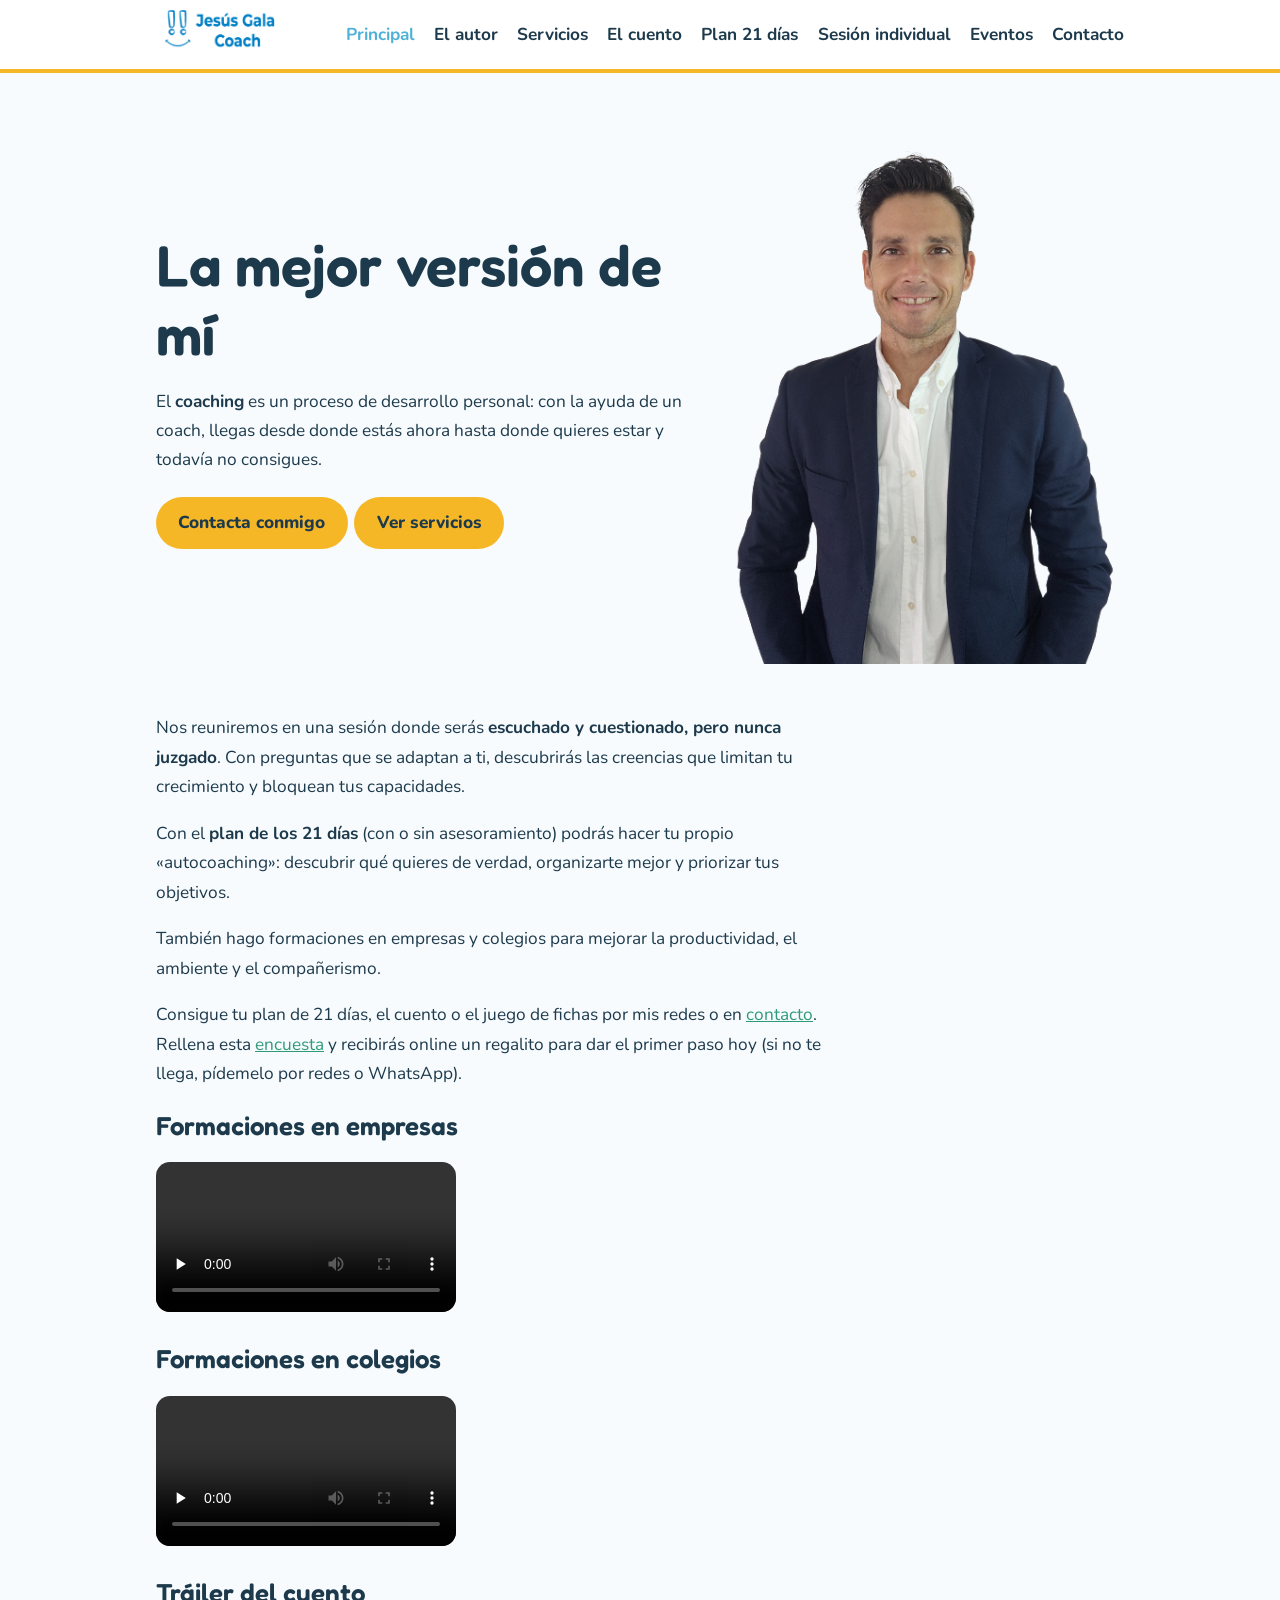
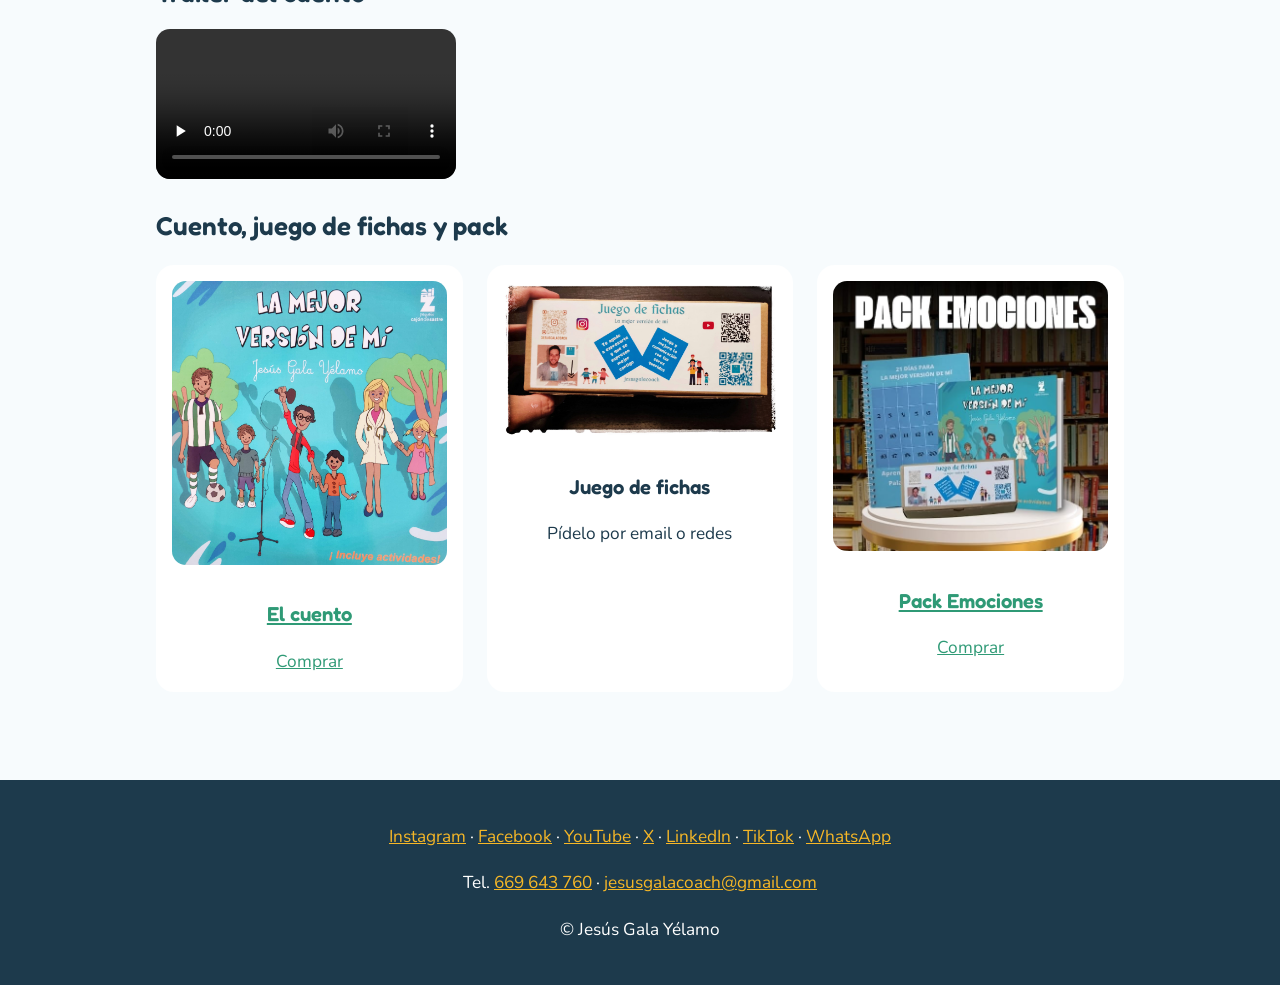
<file: index.html>
<!doctype html><html lang="es"><head><meta charset="utf-8"><meta name="viewport" content="width=device-width,initial-scale=1">
<title>La mejor versión de mí – Jesús Gala Coach</title><meta name="description" content="Coaching de inteligencia emocional: sesiones individuales, plan de 21 días, cuento y formaciones en colegios y empresas.">
<meta property="og:title" content="La mejor versión de mí – Jesús Gala Coach"><meta property="og:description" content="Coaching de inteligencia emocional: sesiones individuales, plan de 21 días, cuento y formaciones en colegios y empresas."><meta property="og:image" content="assets/logo.png">
<link rel="icon" href="assets/favicon.jpg"><link rel="preconnect" href="https://fonts.googleapis.com"><link rel="preconnect" href="https://fonts.gstatic.com" crossorigin>
<link href="https://fonts.googleapis.com/css2?family=Fredoka:wght@500;600&family=Nunito:wght@400;800&display=swap" rel="stylesheet">
<link rel="stylesheet" href="style.css"></head><body><header><nav><a href="index.html"><img src="assets/logo.png" alt="Jesús Gala Coach"></a><button class="bm" aria-label="Abrir menú" aria-expanded="false" aria-controls="m">☰</button><div class="links" id="m"><a href="index.html" class=on>Principal</a><a href="el-autor.html">El autor</a><a href="servicios.html">Servicios</a><a href="cuento.html">El cuento</a><a href="plan-21-dias.html">Plan 21 días</a><a href="sesion-individual.html">Sesión individual</a><a href="eventos.html">Eventos</a><a href="contacto.html">Contacto</a></div></nav></header>
<main>
<section class="hero"><div><h1>La mejor versión de mí</h1>
<p>El <strong>coaching</strong> es un proceso de desarrollo personal: con la ayuda de un coach, llegas desde donde estás ahora hasta donde quieres estar y todavía no consigues.</p>
<a class="btn" href="contacto.html">Contacta conmigo</a><a class="btn" href="servicios.html">Ver servicios</a></div>
<img src="assets/jesus.png" alt="Jesús Gala, coach de inteligencia emocional"></section>
<div class="txt"><p>Nos reuniremos en una sesión donde serás <strong>escuchado y cuestionado, pero nunca juzgado</strong>. Con preguntas que se adaptan a ti, descubrirás las creencias que limitan tu crecimiento y bloquean tus capacidades.</p>
<p>Con el <strong>plan de los 21 días</strong> (con o sin asesoramiento) podrás hacer tu propio «autocoaching»: descubrir qué quieres de verdad, organizarte mejor y priorizar tus objetivos.</p>
<p>También hago formaciones en empresas y colegios para mejorar la productividad, el ambiente y el compañerismo.</p>
<p>Consigue tu plan de 21 días, el cuento o el juego de fichas por mis redes o en <a href="contacto.html">contacto</a>. Rellena esta <a href="https://forms.gle/zeGi6vRoLPfdXMv5A">encuesta</a> y recibirás online un regalito para dar el primer paso hoy (si no te llega, pídemelo por redes o WhatsApp).</p></div>
<h2>Formaciones en empresas</h2><video controls preload="none" src="assets/video/empresas.mp4"></video>
<h2>Formaciones en colegios</h2><video controls preload="none" src="assets/video/colegios.mp4"></video>
<h2>Tráiler del cuento</h2><video controls preload="none" src="assets/video/trailer-cuento.mp4"></video><h2>Cuento, juego de fichas y pack</h2><div class="grid">
<a class="card" href="https://www.libroscajondesastre.es/producto/la-mejor-version-de-mi/"><img src="assets/cuento.jpg" alt="Portada del cuento La mejor versión de mí" loading="lazy"><h3>El cuento</h3>Comprar</a>
<div class="card"><img src="assets/fichas.jpg" alt="Juego de fichas" loading="lazy"><h3>Juego de fichas</h3>Pídelo por email o redes</div>
<a class="card" href="https://www.libroscajondesastre.es/producto/pack-la-mejor-version-de-mi-juego-fichas-plan-21-dias/"><img src="assets/pack.jpg" alt="Pack Emociones" loading="lazy"><h3>Pack Emociones</h3>Comprar</a></div></main><footer><p><a href="https://www.instagram.com/jesusgalacoach/" rel="noopener">Instagram</a> · <a href="https://www.facebook.com/jesus.galayelamo/" rel="noopener">Facebook</a> · <a href="https://www.youtube.com/@jesusgalayelamo9721" rel="noopener">YouTube</a> · <a href="https://x.com/jesusgalayelamo" rel="noopener">X</a> · <a href="https://www.linkedin.com/in/jesus-gala-yelamo-644b168b/" rel="noopener">LinkedIn</a> · <a href="https://www.tiktok.com/@jesusgalacoach" rel="noopener">TikTok</a> · <a href="https://wa.me/34669643760" rel="noopener">WhatsApp</a></p><p>Tel. <a href="tel:+34669643760">669 643 760</a> · <a href="mailto:jesusgalacoach@gmail.com">jesusgalacoach@gmail.com</a></p><p>© Jesús Gala Yélamo</p></footer><script>var b=document.querySelector(".bm"),m=document.getElementById("m");b.addEventListener("click",function(){var o=m.classList.toggle("open");b.setAttribute("aria-expanded",o);b.textContent=o?"✕":"☰";b.setAttribute("aria-label",o?"Cerrar menú":"Abrir menú")})</script></body></html>
</file>
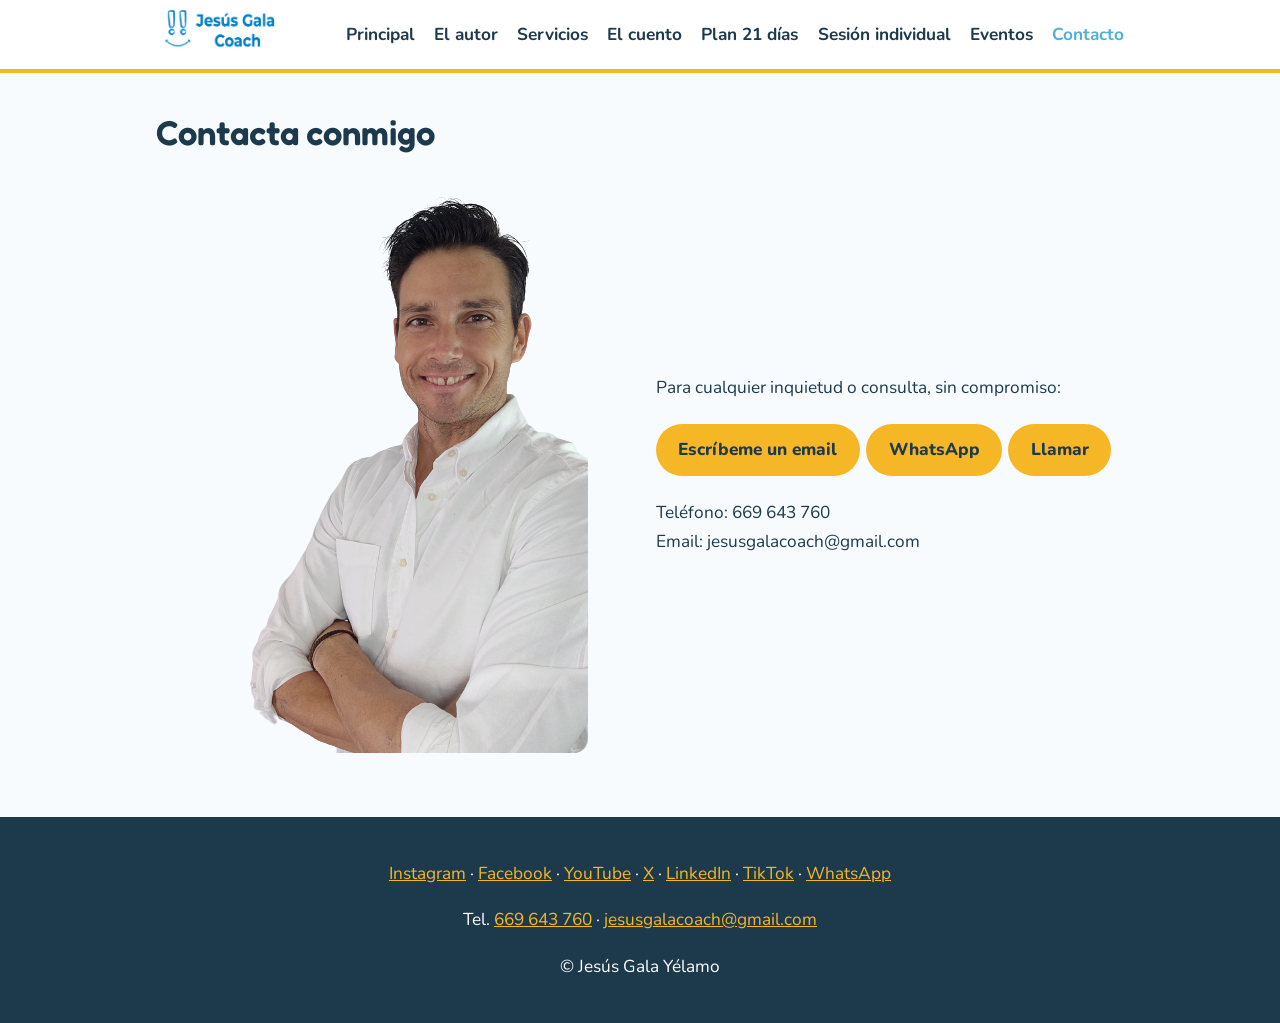
<file: contacto.html>
<!doctype html><html lang="es"><head><meta charset="utf-8"><meta name="viewport" content="width=device-width,initial-scale=1">
<title>Contacto – Jesús Gala Coach</title><meta name="description" content="Contacta con Jesús Gala Coach sin compromiso.">
<meta property="og:title" content="Contacto – Jesús Gala Coach"><meta property="og:description" content="Contacta con Jesús Gala Coach sin compromiso."><meta property="og:image" content="assets/logo.png">
<link rel="icon" href="assets/favicon.jpg"><link rel="preconnect" href="https://fonts.googleapis.com"><link rel="preconnect" href="https://fonts.gstatic.com" crossorigin>
<link href="https://fonts.googleapis.com/css2?family=Fredoka:wght@500;600&family=Nunito:wght@400;800&display=swap" rel="stylesheet">
<link rel="stylesheet" href="style.css"></head><body><header><nav><a href="index.html"><img src="assets/logo.png" alt="Jesús Gala Coach"></a><button class="bm" aria-label="Abrir menú" aria-expanded="false" aria-controls="m">☰</button><div class="links" id="m"><a href="index.html">Principal</a><a href="el-autor.html">El autor</a><a href="servicios.html">Servicios</a><a href="cuento.html">El cuento</a><a href="plan-21-dias.html">Plan 21 días</a><a href="sesion-individual.html">Sesión individual</a><a href="eventos.html">Eventos</a><a href="contacto.html" class=on>Contacto</a></div></nav></header>
<main><h1>Contacta conmigo</h1><div class="two"><img src="assets/jesus2.png" alt="Jesús Gala">
<div class="txt"><p>Para cualquier inquietud o consulta, sin compromiso:</p>
<p><a class="btn" href="mailto:jesusgalacoach@gmail.com">Escríbeme un email</a><a class="btn" href="https://wa.me/34669643760">WhatsApp</a><a class="btn" href="tel:+34669643760">Llamar</a></p>
<p>Teléfono: 669 643 760<br>Email: jesusgalacoach@gmail.com</p></div></div></main><footer><p><a href="https://www.instagram.com/jesusgalacoach/" rel="noopener">Instagram</a> · <a href="https://www.facebook.com/jesus.galayelamo/" rel="noopener">Facebook</a> · <a href="https://www.youtube.com/@jesusgalayelamo9721" rel="noopener">YouTube</a> · <a href="https://x.com/jesusgalayelamo" rel="noopener">X</a> · <a href="https://www.linkedin.com/in/jesus-gala-yelamo-644b168b/" rel="noopener">LinkedIn</a> · <a href="https://www.tiktok.com/@jesusgalacoach" rel="noopener">TikTok</a> · <a href="https://wa.me/34669643760" rel="noopener">WhatsApp</a></p><p>Tel. <a href="tel:+34669643760">669 643 760</a> · <a href="mailto:jesusgalacoach@gmail.com">jesusgalacoach@gmail.com</a></p><p>© Jesús Gala Yélamo</p></footer><script>var b=document.querySelector(".bm"),m=document.getElementById("m");b.addEventListener("click",function(){var o=m.classList.toggle("open");b.setAttribute("aria-expanded",o);b.textContent=o?"✕":"☰";b.setAttribute("aria-label",o?"Cerrar menú":"Abrir menú")})</script></body></html>
</file>
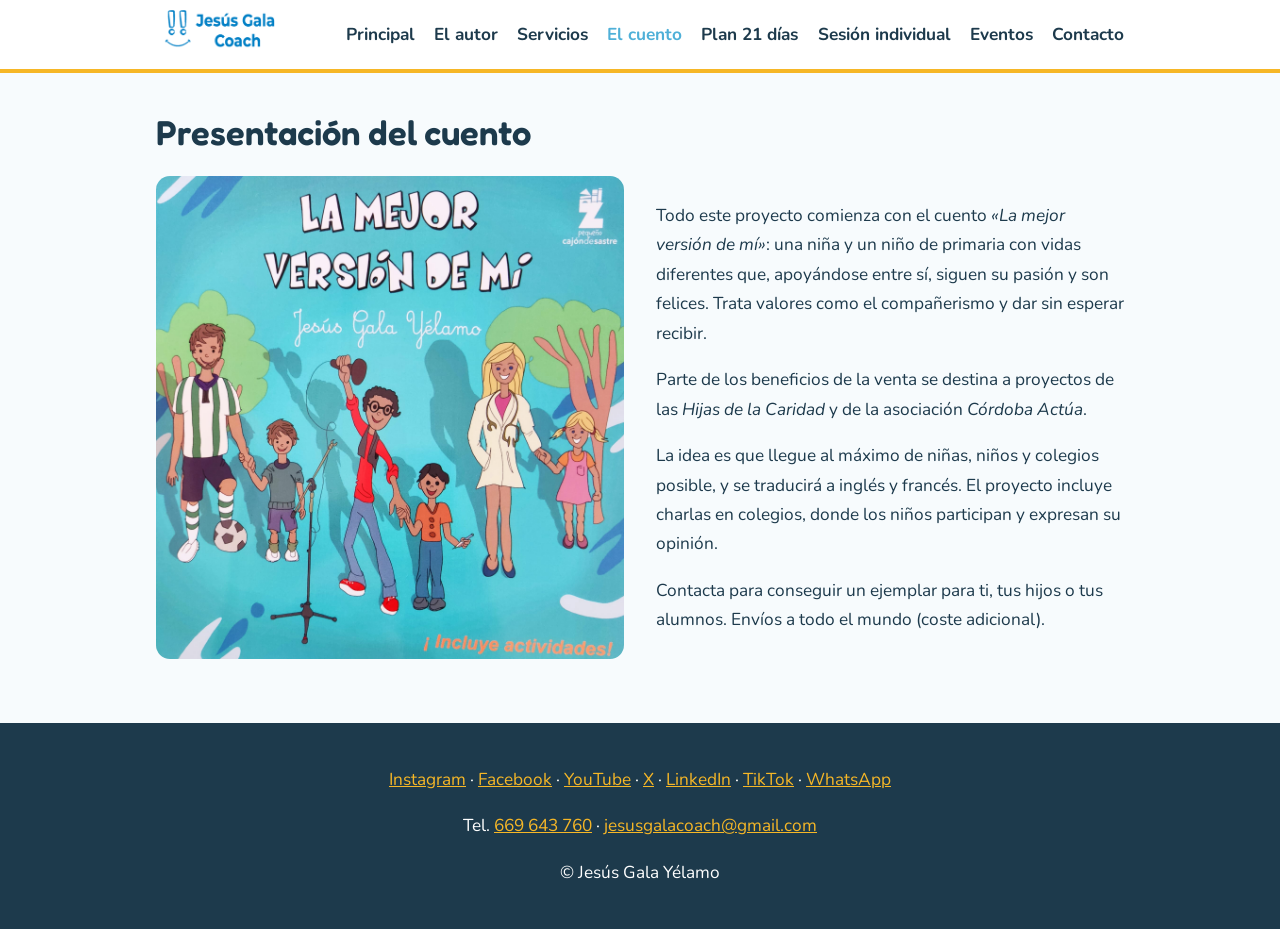
<file: cuento.html>
<!doctype html><html lang="es"><head><meta charset="utf-8"><meta name="viewport" content="width=device-width,initial-scale=1">
<title>Presentación del cuento – Jesús Gala Coach</title><meta name="description" content="«La mejor versión de mí», cuento infantil sobre valores y pasión.">
<meta property="og:title" content="Presentación del cuento – Jesús Gala Coach"><meta property="og:description" content="«La mejor versión de mí», cuento infantil sobre valores y pasión."><meta property="og:image" content="assets/logo.png">
<link rel="icon" href="assets/favicon.jpg"><link rel="preconnect" href="https://fonts.googleapis.com"><link rel="preconnect" href="https://fonts.gstatic.com" crossorigin>
<link href="https://fonts.googleapis.com/css2?family=Fredoka:wght@500;600&family=Nunito:wght@400;800&display=swap" rel="stylesheet">
<link rel="stylesheet" href="style.css"></head><body><header><nav><a href="index.html"><img src="assets/logo.png" alt="Jesús Gala Coach"></a><button class="bm" aria-label="Abrir menú" aria-expanded="false" aria-controls="m">☰</button><div class="links" id="m"><a href="index.html">Principal</a><a href="el-autor.html">El autor</a><a href="servicios.html">Servicios</a><a href="cuento.html" class=on>El cuento</a><a href="plan-21-dias.html">Plan 21 días</a><a href="sesion-individual.html">Sesión individual</a><a href="eventos.html">Eventos</a><a href="contacto.html">Contacto</a></div></nav></header>
<main><h1>Presentación del cuento</h1><div class="two"><img src="assets/cuento.jpg" alt="Portada del cuento"><div class="txt"><p>Todo este proyecto comienza con el cuento <em>«La mejor versión de mí»</em>: una niña y un niño de primaria con vidas diferentes que, apoyándose entre sí, siguen su pasión y son felices. Trata valores como el compañerismo y dar sin esperar recibir.</p>
<p>Parte de los beneficios de la venta se destina a proyectos de las <em>Hijas de la Caridad</em> y de la asociación <em>Córdoba Actúa</em>.</p>
<p>La idea es que llegue al máximo de niñas, niños y colegios posible, y se traducirá a inglés y francés. El proyecto incluye charlas en colegios, donde los niños participan y expresan su opinión.</p>
<p>Contacta para conseguir un ejemplar para ti, tus hijos o tus alumnos. Envíos a todo el mundo (coste adicional).</p></div></div></main><footer><p><a href="https://www.instagram.com/jesusgalacoach/" rel="noopener">Instagram</a> · <a href="https://www.facebook.com/jesus.galayelamo/" rel="noopener">Facebook</a> · <a href="https://www.youtube.com/@jesusgalayelamo9721" rel="noopener">YouTube</a> · <a href="https://x.com/jesusgalayelamo" rel="noopener">X</a> · <a href="https://www.linkedin.com/in/jesus-gala-yelamo-644b168b/" rel="noopener">LinkedIn</a> · <a href="https://www.tiktok.com/@jesusgalacoach" rel="noopener">TikTok</a> · <a href="https://wa.me/34669643760" rel="noopener">WhatsApp</a></p><p>Tel. <a href="tel:+34669643760">669 643 760</a> · <a href="mailto:jesusgalacoach@gmail.com">jesusgalacoach@gmail.com</a></p><p>© Jesús Gala Yélamo</p></footer><script>var b=document.querySelector(".bm"),m=document.getElementById("m");b.addEventListener("click",function(){var o=m.classList.toggle("open");b.setAttribute("aria-expanded",o);b.textContent=o?"✕":"☰";b.setAttribute("aria-label",o?"Cerrar menú":"Abrir menú")})</script></body></html>
</file>
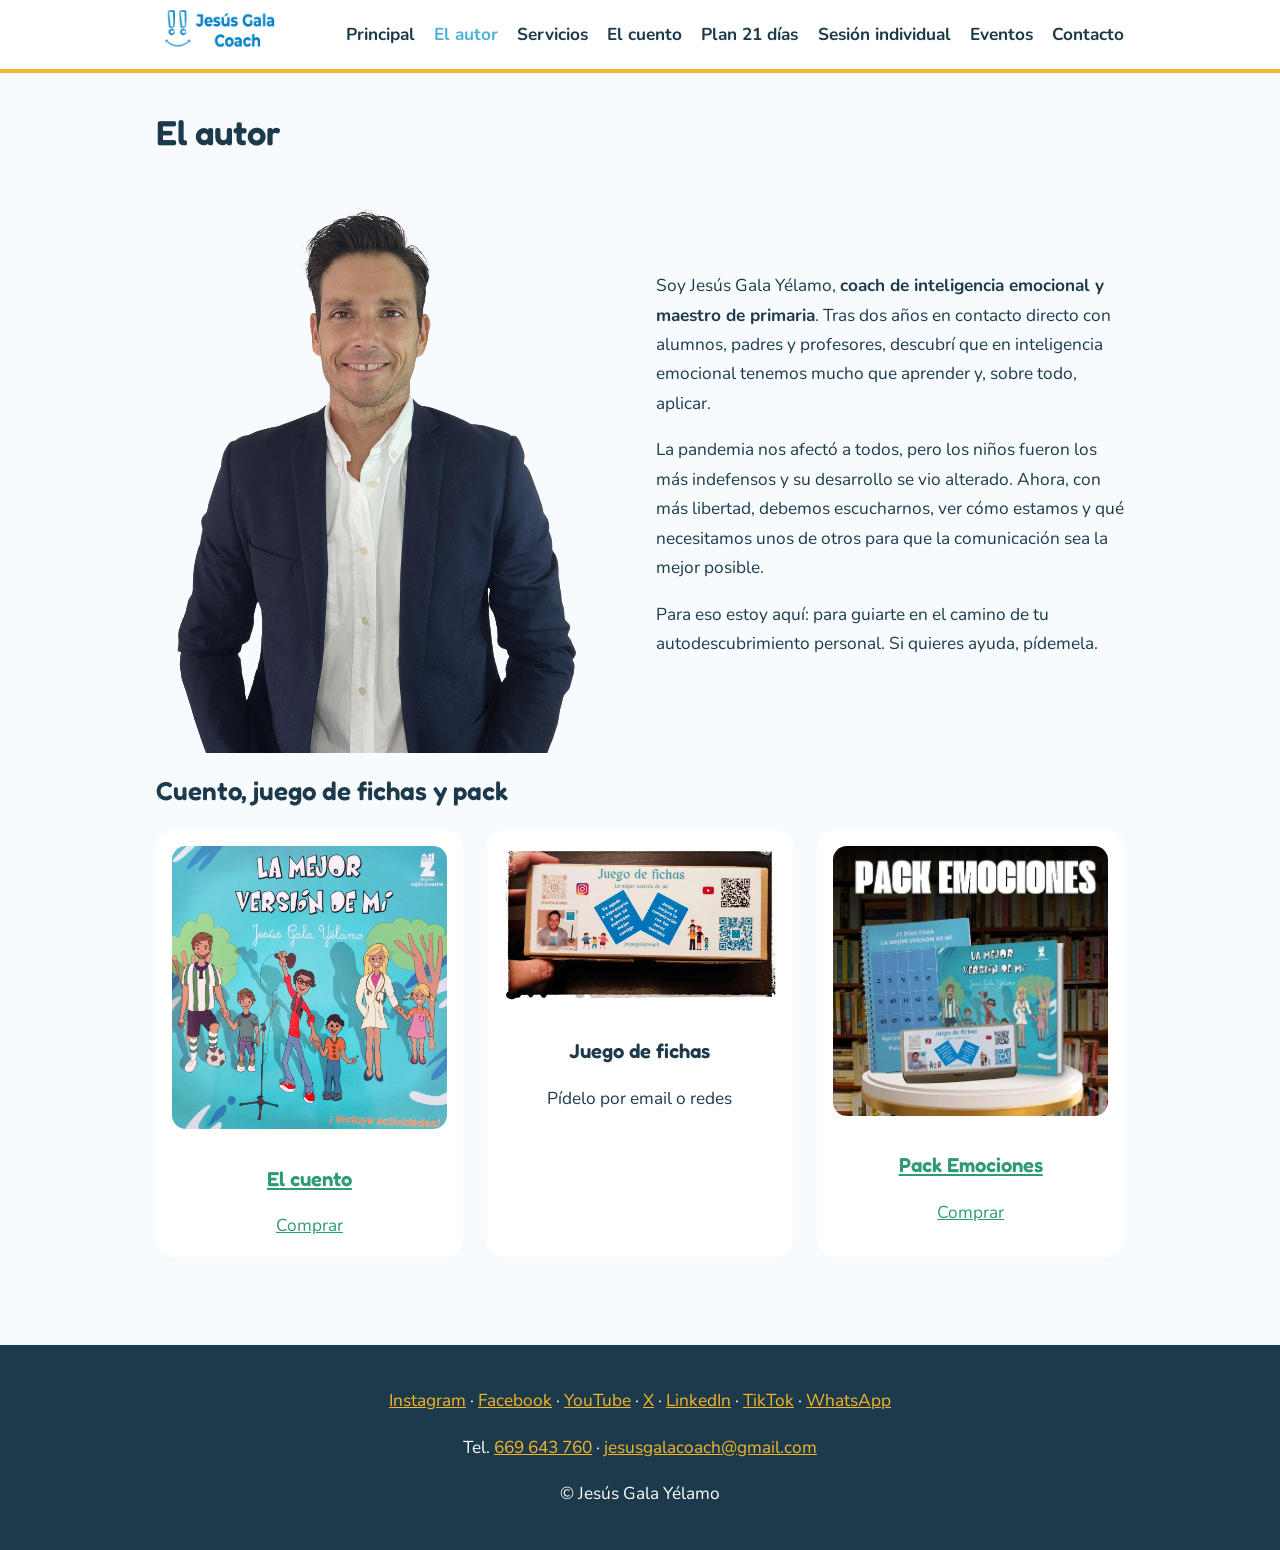
<file: el-autor.html>
<!doctype html><html lang="es"><head><meta charset="utf-8"><meta name="viewport" content="width=device-width,initial-scale=1">
<title>El autor – Jesús Gala Coach</title><meta name="description" content="Jesús Gala Yélamo, coach de inteligencia emocional y maestro de primaria.">
<meta property="og:title" content="El autor – Jesús Gala Coach"><meta property="og:description" content="Jesús Gala Yélamo, coach de inteligencia emocional y maestro de primaria."><meta property="og:image" content="assets/logo.png">
<link rel="icon" href="assets/favicon.jpg"><link rel="preconnect" href="https://fonts.googleapis.com"><link rel="preconnect" href="https://fonts.gstatic.com" crossorigin>
<link href="https://fonts.googleapis.com/css2?family=Fredoka:wght@500;600&family=Nunito:wght@400;800&display=swap" rel="stylesheet">
<link rel="stylesheet" href="style.css"></head><body><header><nav><a href="index.html"><img src="assets/logo.png" alt="Jesús Gala Coach"></a><button class="bm" aria-label="Abrir menú" aria-expanded="false" aria-controls="m">☰</button><div class="links" id="m"><a href="index.html">Principal</a><a href="el-autor.html" class=on>El autor</a><a href="servicios.html">Servicios</a><a href="cuento.html">El cuento</a><a href="plan-21-dias.html">Plan 21 días</a><a href="sesion-individual.html">Sesión individual</a><a href="eventos.html">Eventos</a><a href="contacto.html">Contacto</a></div></nav></header>
<main><h1>El autor</h1><div class="two"><img src="assets/jesus.png" alt="Jesús Gala"><div class="txt"><p>Soy Jesús Gala Yélamo, <strong>coach de inteligencia emocional y maestro de primaria</strong>. Tras dos años en contacto directo con alumnos, padres y profesores, descubrí que en inteligencia emocional tenemos mucho que aprender y, sobre todo, aplicar.</p>
<p>La pandemia nos afectó a todos, pero los niños fueron los más indefensos y su desarrollo se vio alterado. Ahora, con más libertad, debemos escucharnos, ver cómo estamos y qué necesitamos unos de otros para que la comunicación sea la mejor posible.</p>
<p>Para eso estoy aquí: para guiarte en el camino de tu autodescubrimiento personal. Si quieres ayuda, pídemela.</p></div></div><h2>Cuento, juego de fichas y pack</h2><div class="grid">
<a class="card" href="https://www.libroscajondesastre.es/producto/la-mejor-version-de-mi/"><img src="assets/cuento.jpg" alt="Portada del cuento La mejor versión de mí" loading="lazy"><h3>El cuento</h3>Comprar</a>
<div class="card"><img src="assets/fichas.jpg" alt="Juego de fichas" loading="lazy"><h3>Juego de fichas</h3>Pídelo por email o redes</div>
<a class="card" href="https://www.libroscajondesastre.es/producto/pack-la-mejor-version-de-mi-juego-fichas-plan-21-dias/"><img src="assets/pack.jpg" alt="Pack Emociones" loading="lazy"><h3>Pack Emociones</h3>Comprar</a></div></main><footer><p><a href="https://www.instagram.com/jesusgalacoach/" rel="noopener">Instagram</a> · <a href="https://www.facebook.com/jesus.galayelamo/" rel="noopener">Facebook</a> · <a href="https://www.youtube.com/@jesusgalayelamo9721" rel="noopener">YouTube</a> · <a href="https://x.com/jesusgalayelamo" rel="noopener">X</a> · <a href="https://www.linkedin.com/in/jesus-gala-yelamo-644b168b/" rel="noopener">LinkedIn</a> · <a href="https://www.tiktok.com/@jesusgalacoach" rel="noopener">TikTok</a> · <a href="https://wa.me/34669643760" rel="noopener">WhatsApp</a></p><p>Tel. <a href="tel:+34669643760">669 643 760</a> · <a href="mailto:jesusgalacoach@gmail.com">jesusgalacoach@gmail.com</a></p><p>© Jesús Gala Yélamo</p></footer><script>var b=document.querySelector(".bm"),m=document.getElementById("m");b.addEventListener("click",function(){var o=m.classList.toggle("open");b.setAttribute("aria-expanded",o);b.textContent=o?"✕":"☰";b.setAttribute("aria-label",o?"Cerrar menú":"Abrir menú")})</script></body></html>
</file>
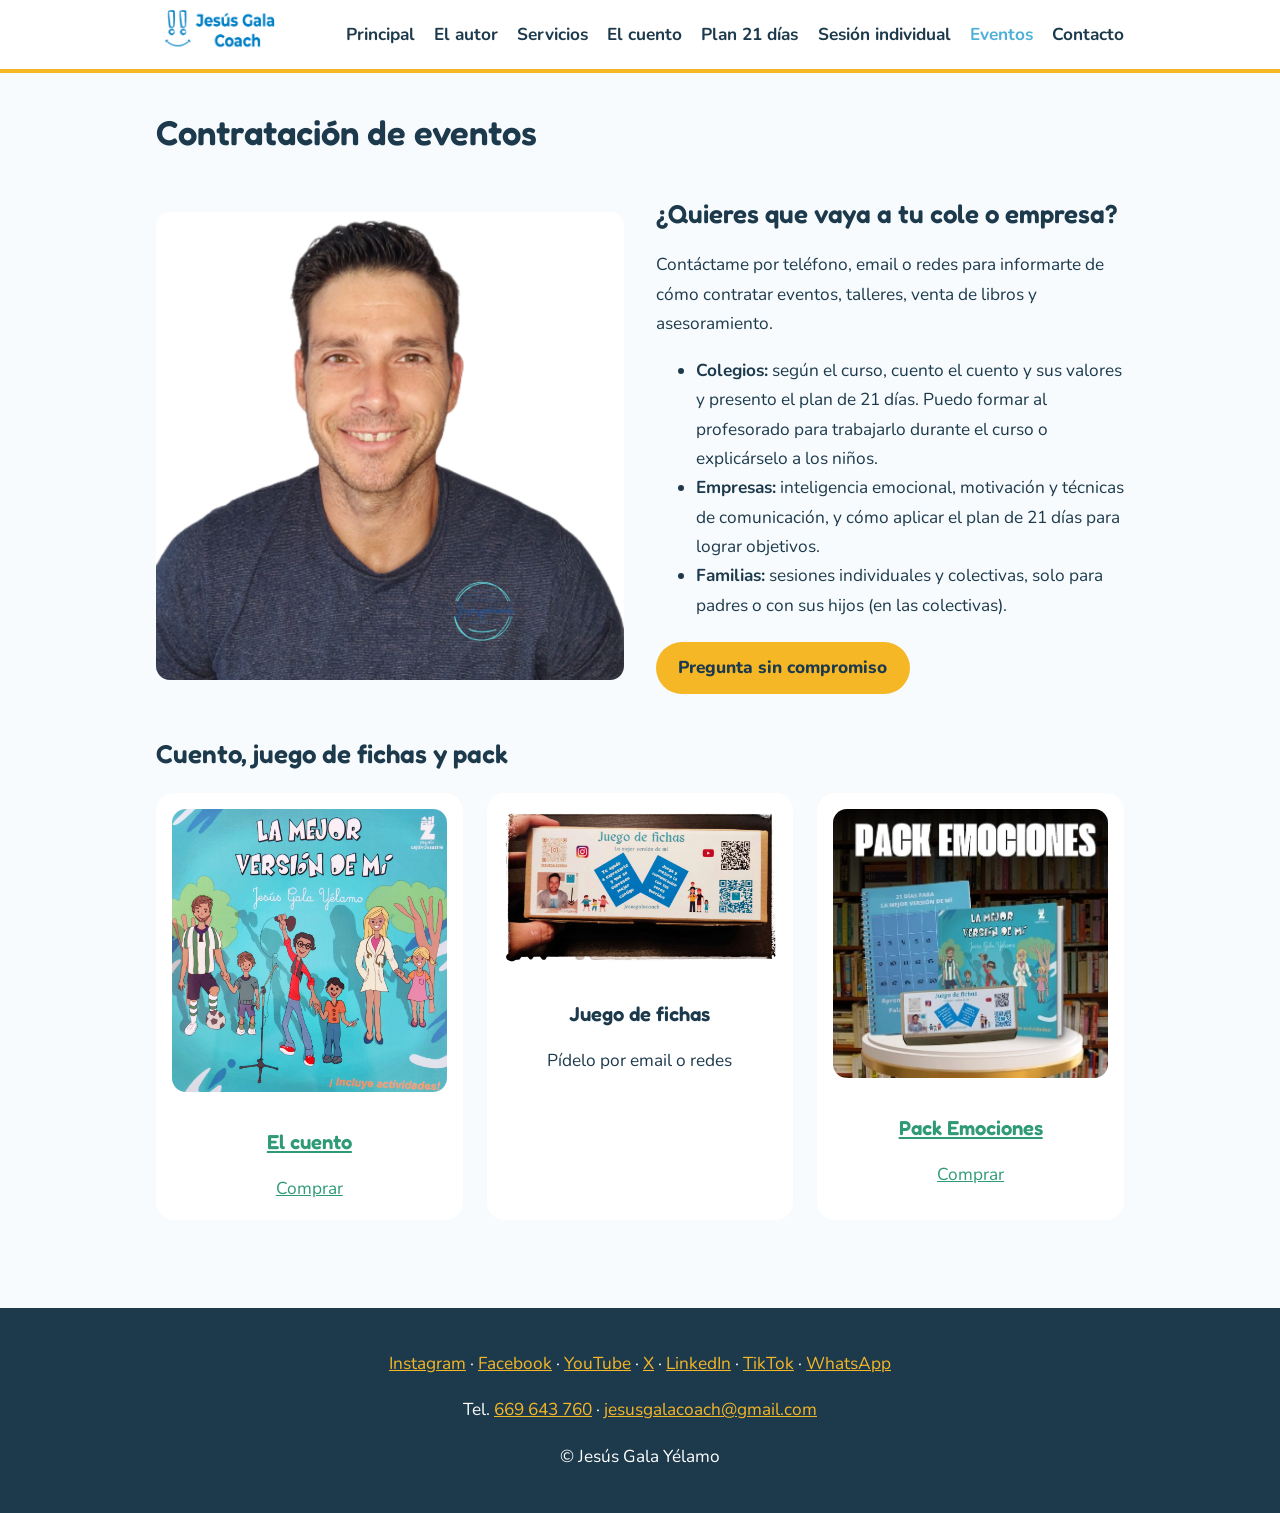
<file: eventos.html>
<!doctype html><html lang="es"><head><meta charset="utf-8"><meta name="viewport" content="width=device-width,initial-scale=1">
<title>Contratación de eventos – Jesús Gala Coach</title><meta name="description" content="Charlas y talleres de inteligencia emocional en colegios, empresas y familias.">
<meta property="og:title" content="Contratación de eventos – Jesús Gala Coach"><meta property="og:description" content="Charlas y talleres de inteligencia emocional en colegios, empresas y familias."><meta property="og:image" content="assets/logo.png">
<link rel="icon" href="assets/favicon.jpg"><link rel="preconnect" href="https://fonts.googleapis.com"><link rel="preconnect" href="https://fonts.gstatic.com" crossorigin>
<link href="https://fonts.googleapis.com/css2?family=Fredoka:wght@500;600&family=Nunito:wght@400;800&display=swap" rel="stylesheet">
<link rel="stylesheet" href="style.css"></head><body><header><nav><a href="index.html"><img src="assets/logo.png" alt="Jesús Gala Coach"></a><button class="bm" aria-label="Abrir menú" aria-expanded="false" aria-controls="m">☰</button><div class="links" id="m"><a href="index.html">Principal</a><a href="el-autor.html">El autor</a><a href="servicios.html">Servicios</a><a href="cuento.html">El cuento</a><a href="plan-21-dias.html">Plan 21 días</a><a href="sesion-individual.html">Sesión individual</a><a href="eventos.html" class=on>Eventos</a><a href="contacto.html">Contacto</a></div></nav></header>
<main><h1>Contratación de eventos</h1><div class="two"><img src="assets/sesion.png" alt="Charla de coaching"><div class="txt"><h2>¿Quieres que vaya a tu cole o empresa?</h2><p>Contáctame por teléfono, email o redes para informarte de cómo contratar eventos, talleres, venta de libros y asesoramiento.</p>
<ul><li><strong>Colegios:</strong> según el curso, cuento el cuento y sus valores y presento el plan de 21 días. Puedo formar al profesorado para trabajarlo durante el curso o explicárselo a los niños.</li>
<li><strong>Empresas:</strong> inteligencia emocional, motivación y técnicas de comunicación, y cómo aplicar el plan de 21 días para lograr objetivos.</li>
<li><strong>Familias:</strong> sesiones individuales y colectivas, solo para padres o con sus hijos (en las colectivas).</li></ul>
<p><a class="btn" href="contacto.html">Pregunta sin compromiso</a></p></div></div><h2>Cuento, juego de fichas y pack</h2><div class="grid">
<a class="card" href="https://www.libroscajondesastre.es/producto/la-mejor-version-de-mi/"><img src="assets/cuento.jpg" alt="Portada del cuento La mejor versión de mí" loading="lazy"><h3>El cuento</h3>Comprar</a>
<div class="card"><img src="assets/fichas.jpg" alt="Juego de fichas" loading="lazy"><h3>Juego de fichas</h3>Pídelo por email o redes</div>
<a class="card" href="https://www.libroscajondesastre.es/producto/pack-la-mejor-version-de-mi-juego-fichas-plan-21-dias/"><img src="assets/pack.jpg" alt="Pack Emociones" loading="lazy"><h3>Pack Emociones</h3>Comprar</a></div></main><footer><p><a href="https://www.instagram.com/jesusgalacoach/" rel="noopener">Instagram</a> · <a href="https://www.facebook.com/jesus.galayelamo/" rel="noopener">Facebook</a> · <a href="https://www.youtube.com/@jesusgalayelamo9721" rel="noopener">YouTube</a> · <a href="https://x.com/jesusgalayelamo" rel="noopener">X</a> · <a href="https://www.linkedin.com/in/jesus-gala-yelamo-644b168b/" rel="noopener">LinkedIn</a> · <a href="https://www.tiktok.com/@jesusgalacoach" rel="noopener">TikTok</a> · <a href="https://wa.me/34669643760" rel="noopener">WhatsApp</a></p><p>Tel. <a href="tel:+34669643760">669 643 760</a> · <a href="mailto:jesusgalacoach@gmail.com">jesusgalacoach@gmail.com</a></p><p>© Jesús Gala Yélamo</p></footer><script>var b=document.querySelector(".bm"),m=document.getElementById("m");b.addEventListener("click",function(){var o=m.classList.toggle("open");b.setAttribute("aria-expanded",o);b.textContent=o?"✕":"☰";b.setAttribute("aria-label",o?"Cerrar menú":"Abrir menú")})</script></body></html>
</file>
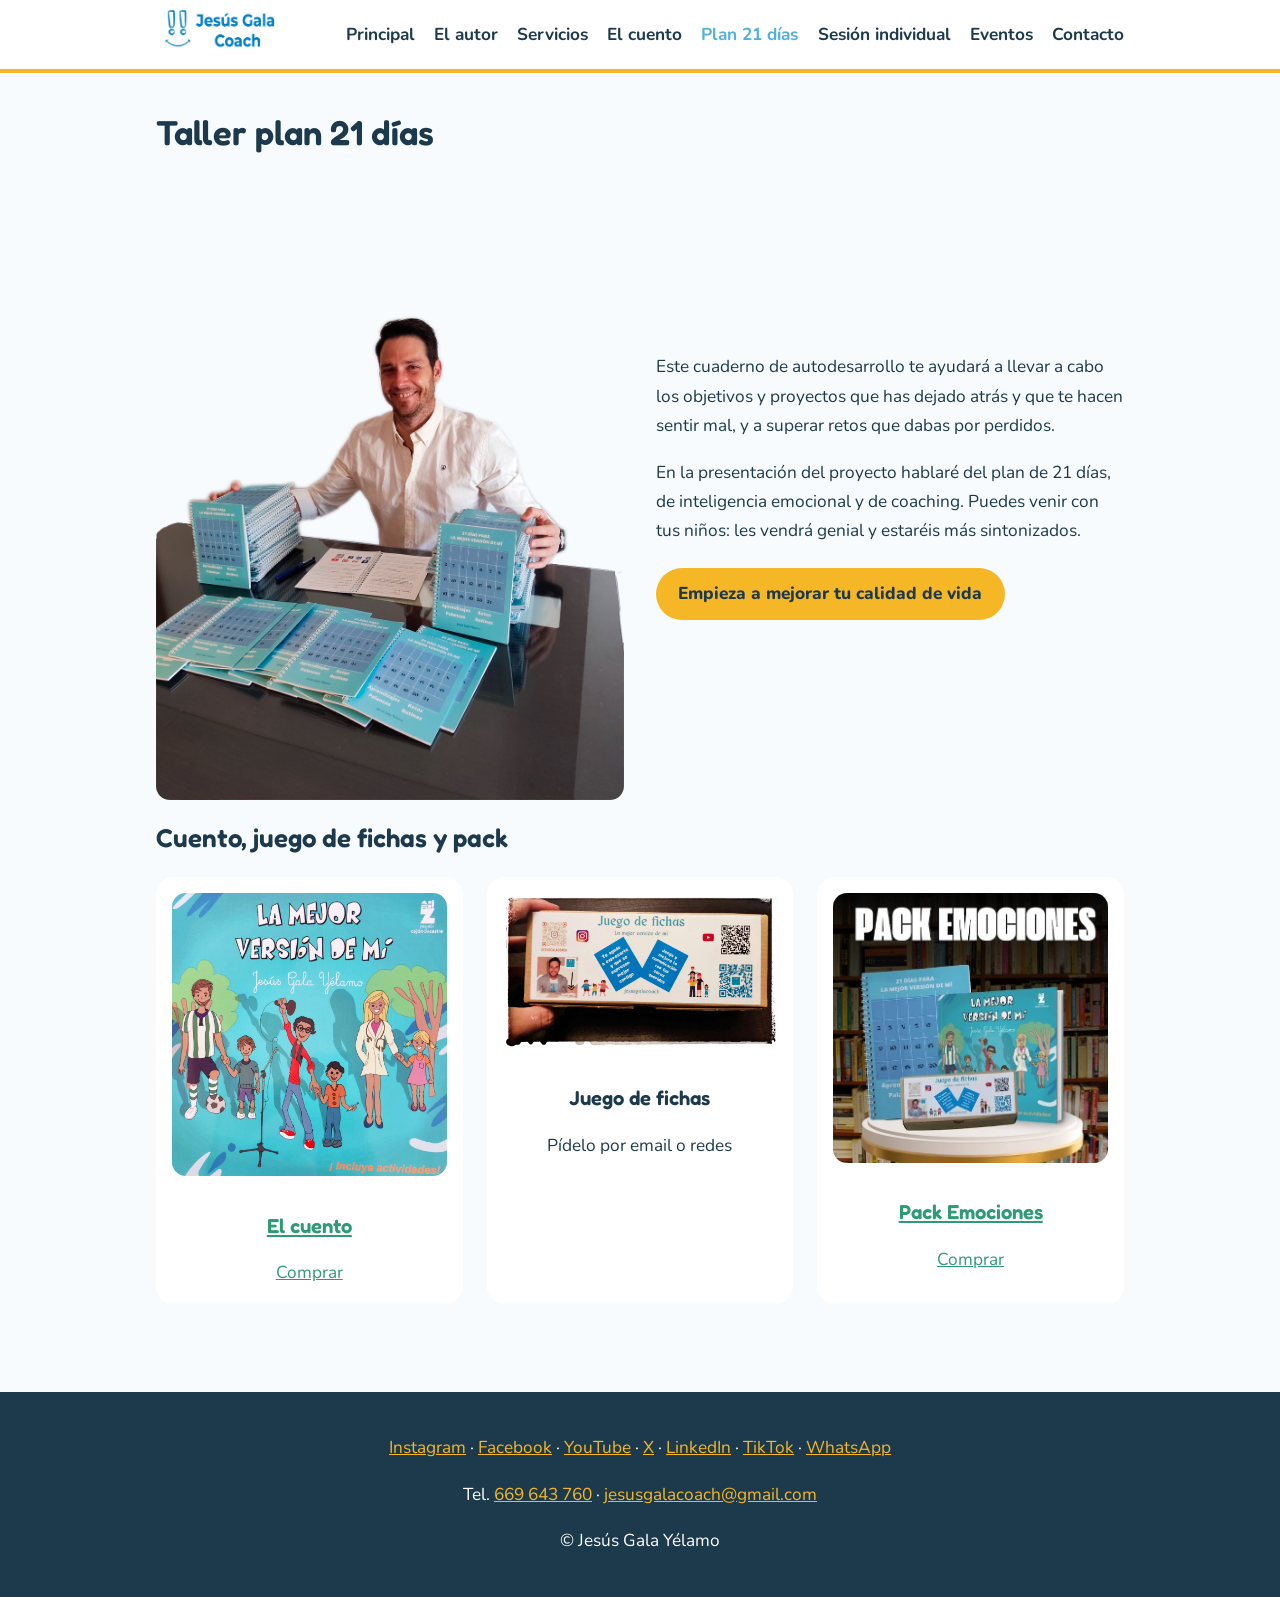
<file: plan-21-dias.html>
<!doctype html><html lang="es"><head><meta charset="utf-8"><meta name="viewport" content="width=device-width,initial-scale=1">
<title>Taller plan 21 días – Jesús Gala Coach</title><meta name="description" content="Cuaderno de autodesarrollo para lograr tus objetivos en 21 días.">
<meta property="og:title" content="Taller plan 21 días – Jesús Gala Coach"><meta property="og:description" content="Cuaderno de autodesarrollo para lograr tus objetivos en 21 días."><meta property="og:image" content="assets/logo.png">
<link rel="icon" href="assets/favicon.jpg"><link rel="preconnect" href="https://fonts.googleapis.com"><link rel="preconnect" href="https://fonts.gstatic.com" crossorigin>
<link href="https://fonts.googleapis.com/css2?family=Fredoka:wght@500;600&family=Nunito:wght@400;800&display=swap" rel="stylesheet">
<link rel="stylesheet" href="style.css"></head><body><header><nav><a href="index.html"><img src="assets/logo.png" alt="Jesús Gala Coach"></a><button class="bm" aria-label="Abrir menú" aria-expanded="false" aria-controls="m">☰</button><div class="links" id="m"><a href="index.html">Principal</a><a href="el-autor.html">El autor</a><a href="servicios.html">Servicios</a><a href="cuento.html">El cuento</a><a href="plan-21-dias.html" class=on>Plan 21 días</a><a href="sesion-individual.html">Sesión individual</a><a href="eventos.html">Eventos</a><a href="contacto.html">Contacto</a></div></nav></header>
<main><h1>Taller plan 21 días</h1><div class="two"><img src="assets/plan21.png" alt="Plan 21 días"><div class="txt"><p>Este cuaderno de autodesarrollo te ayudará a llevar a cabo los objetivos y proyectos que has dejado atrás y que te hacen sentir mal, y a superar retos que dabas por perdidos.</p>
<p>En la presentación del proyecto hablaré del plan de 21 días, de inteligencia emocional y de coaching. Puedes venir con tus niños: les vendrá genial y estaréis más sintonizados.</p>
<p><a class="btn" href="contacto.html">Empieza a mejorar tu calidad de vida</a></p></div></div><h2>Cuento, juego de fichas y pack</h2><div class="grid">
<a class="card" href="https://www.libroscajondesastre.es/producto/la-mejor-version-de-mi/"><img src="assets/cuento.jpg" alt="Portada del cuento La mejor versión de mí" loading="lazy"><h3>El cuento</h3>Comprar</a>
<div class="card"><img src="assets/fichas.jpg" alt="Juego de fichas" loading="lazy"><h3>Juego de fichas</h3>Pídelo por email o redes</div>
<a class="card" href="https://www.libroscajondesastre.es/producto/pack-la-mejor-version-de-mi-juego-fichas-plan-21-dias/"><img src="assets/pack.jpg" alt="Pack Emociones" loading="lazy"><h3>Pack Emociones</h3>Comprar</a></div></main><footer><p><a href="https://www.instagram.com/jesusgalacoach/" rel="noopener">Instagram</a> · <a href="https://www.facebook.com/jesus.galayelamo/" rel="noopener">Facebook</a> · <a href="https://www.youtube.com/@jesusgalayelamo9721" rel="noopener">YouTube</a> · <a href="https://x.com/jesusgalayelamo" rel="noopener">X</a> · <a href="https://www.linkedin.com/in/jesus-gala-yelamo-644b168b/" rel="noopener">LinkedIn</a> · <a href="https://www.tiktok.com/@jesusgalacoach" rel="noopener">TikTok</a> · <a href="https://wa.me/34669643760" rel="noopener">WhatsApp</a></p><p>Tel. <a href="tel:+34669643760">669 643 760</a> · <a href="mailto:jesusgalacoach@gmail.com">jesusgalacoach@gmail.com</a></p><p>© Jesús Gala Yélamo</p></footer><script>var b=document.querySelector(".bm"),m=document.getElementById("m");b.addEventListener("click",function(){var o=m.classList.toggle("open");b.setAttribute("aria-expanded",o);b.textContent=o?"✕":"☰";b.setAttribute("aria-label",o?"Cerrar menú":"Abrir menú")})</script></body></html>
</file>
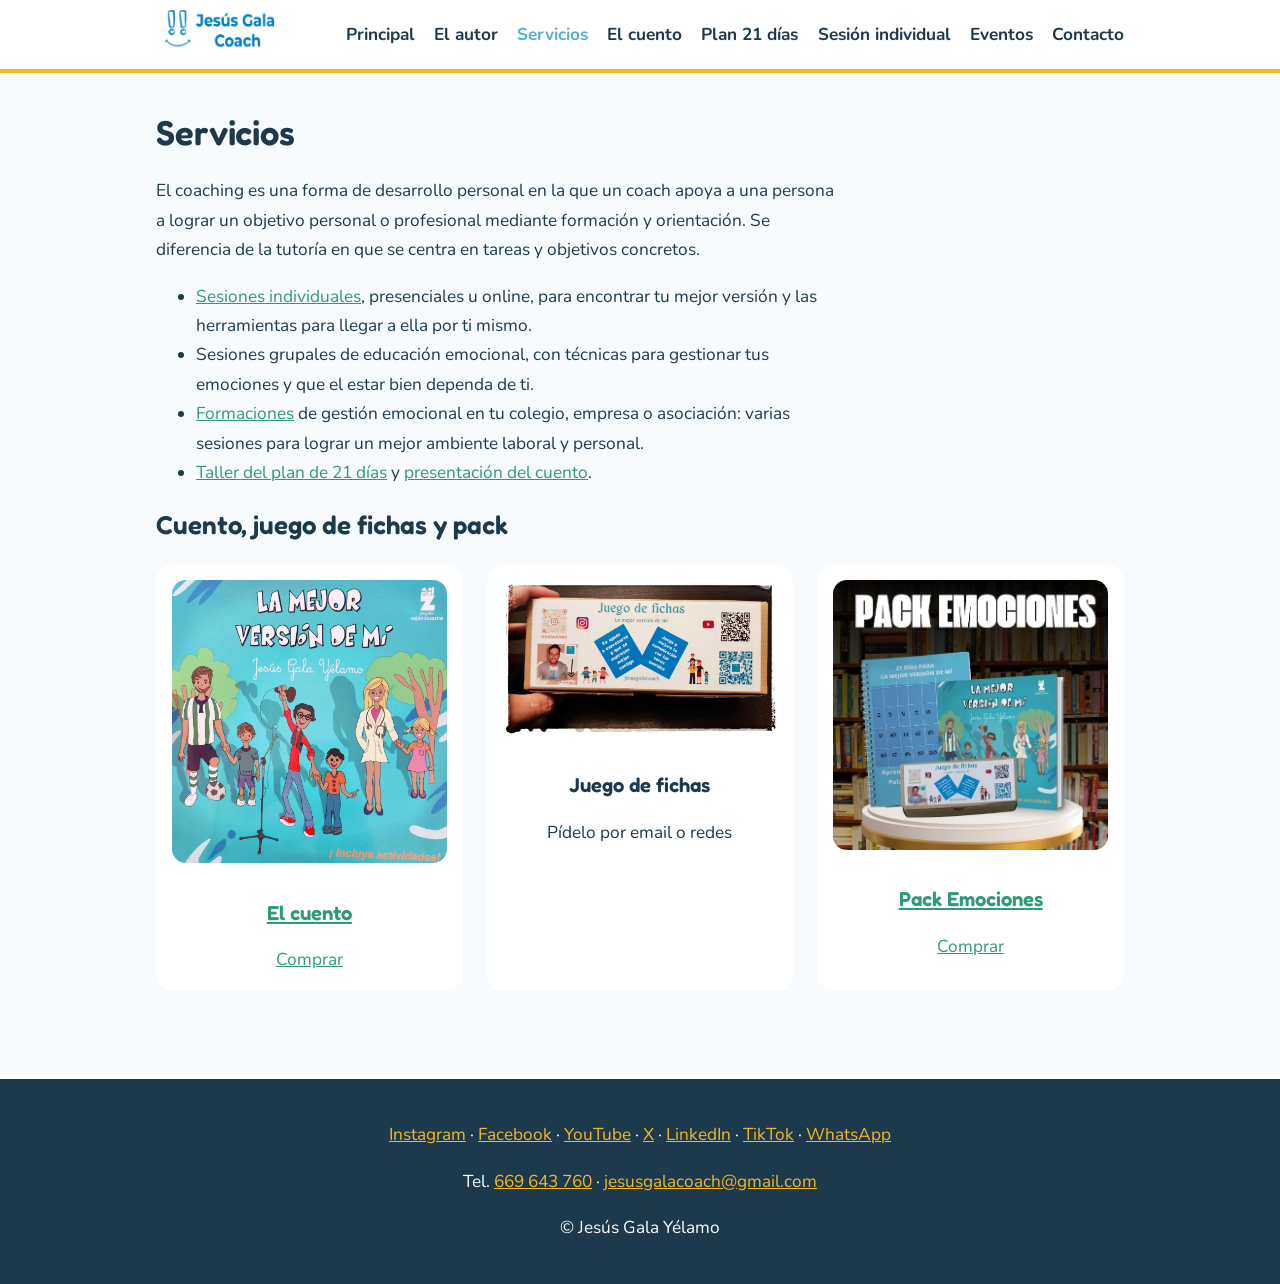
<file: servicios.html>
<!doctype html><html lang="es"><head><meta charset="utf-8"><meta name="viewport" content="width=device-width,initial-scale=1">
<title>Servicios – Jesús Gala Coach</title><meta name="description" content="Sesiones individuales y grupales de coaching, y formaciones de gestión emocional.">
<meta property="og:title" content="Servicios – Jesús Gala Coach"><meta property="og:description" content="Sesiones individuales y grupales de coaching, y formaciones de gestión emocional."><meta property="og:image" content="assets/logo.png">
<link rel="icon" href="assets/favicon.jpg"><link rel="preconnect" href="https://fonts.googleapis.com"><link rel="preconnect" href="https://fonts.gstatic.com" crossorigin>
<link href="https://fonts.googleapis.com/css2?family=Fredoka:wght@500;600&family=Nunito:wght@400;800&display=swap" rel="stylesheet">
<link rel="stylesheet" href="style.css"></head><body><header><nav><a href="index.html"><img src="assets/logo.png" alt="Jesús Gala Coach"></a><button class="bm" aria-label="Abrir menú" aria-expanded="false" aria-controls="m">☰</button><div class="links" id="m"><a href="index.html">Principal</a><a href="el-autor.html">El autor</a><a href="servicios.html" class=on>Servicios</a><a href="cuento.html">El cuento</a><a href="plan-21-dias.html">Plan 21 días</a><a href="sesion-individual.html">Sesión individual</a><a href="eventos.html">Eventos</a><a href="contacto.html">Contacto</a></div></nav></header>
<main><h1>Servicios</h1><div class="txt">
<p>El coaching es una forma de desarrollo personal en la que un coach apoya a una persona a lograr un objetivo personal o profesional mediante formación y orientación. Se diferencia de la tutoría en que se centra en tareas y objetivos concretos.</p>
<ul><li><a href="sesion-individual.html">Sesiones individuales</a>, presenciales u online, para encontrar tu mejor versión y las herramientas para llegar a ella por ti mismo.</li>
<li>Sesiones grupales de educación emocional, con técnicas para gestionar tus emociones y que el estar bien dependa de ti.</li>
<li><a href="eventos.html">Formaciones</a> de gestión emocional en tu colegio, empresa o asociación: varias sesiones para lograr un mejor ambiente laboral y personal.</li>
<li><a href="plan-21-dias.html">Taller del plan de 21 días</a> y <a href="cuento.html">presentación del cuento</a>.</li></ul></div><h2>Cuento, juego de fichas y pack</h2><div class="grid">
<a class="card" href="https://www.libroscajondesastre.es/producto/la-mejor-version-de-mi/"><img src="assets/cuento.jpg" alt="Portada del cuento La mejor versión de mí" loading="lazy"><h3>El cuento</h3>Comprar</a>
<div class="card"><img src="assets/fichas.jpg" alt="Juego de fichas" loading="lazy"><h3>Juego de fichas</h3>Pídelo por email o redes</div>
<a class="card" href="https://www.libroscajondesastre.es/producto/pack-la-mejor-version-de-mi-juego-fichas-plan-21-dias/"><img src="assets/pack.jpg" alt="Pack Emociones" loading="lazy"><h3>Pack Emociones</h3>Comprar</a></div></main><footer><p><a href="https://www.instagram.com/jesusgalacoach/" rel="noopener">Instagram</a> · <a href="https://www.facebook.com/jesus.galayelamo/" rel="noopener">Facebook</a> · <a href="https://www.youtube.com/@jesusgalayelamo9721" rel="noopener">YouTube</a> · <a href="https://x.com/jesusgalayelamo" rel="noopener">X</a> · <a href="https://www.linkedin.com/in/jesus-gala-yelamo-644b168b/" rel="noopener">LinkedIn</a> · <a href="https://www.tiktok.com/@jesusgalacoach" rel="noopener">TikTok</a> · <a href="https://wa.me/34669643760" rel="noopener">WhatsApp</a></p><p>Tel. <a href="tel:+34669643760">669 643 760</a> · <a href="mailto:jesusgalacoach@gmail.com">jesusgalacoach@gmail.com</a></p><p>© Jesús Gala Yélamo</p></footer><script>var b=document.querySelector(".bm"),m=document.getElementById("m");b.addEventListener("click",function(){var o=m.classList.toggle("open");b.setAttribute("aria-expanded",o);b.textContent=o?"✕":"☰";b.setAttribute("aria-label",o?"Cerrar menú":"Abrir menú")})</script></body></html>
</file>
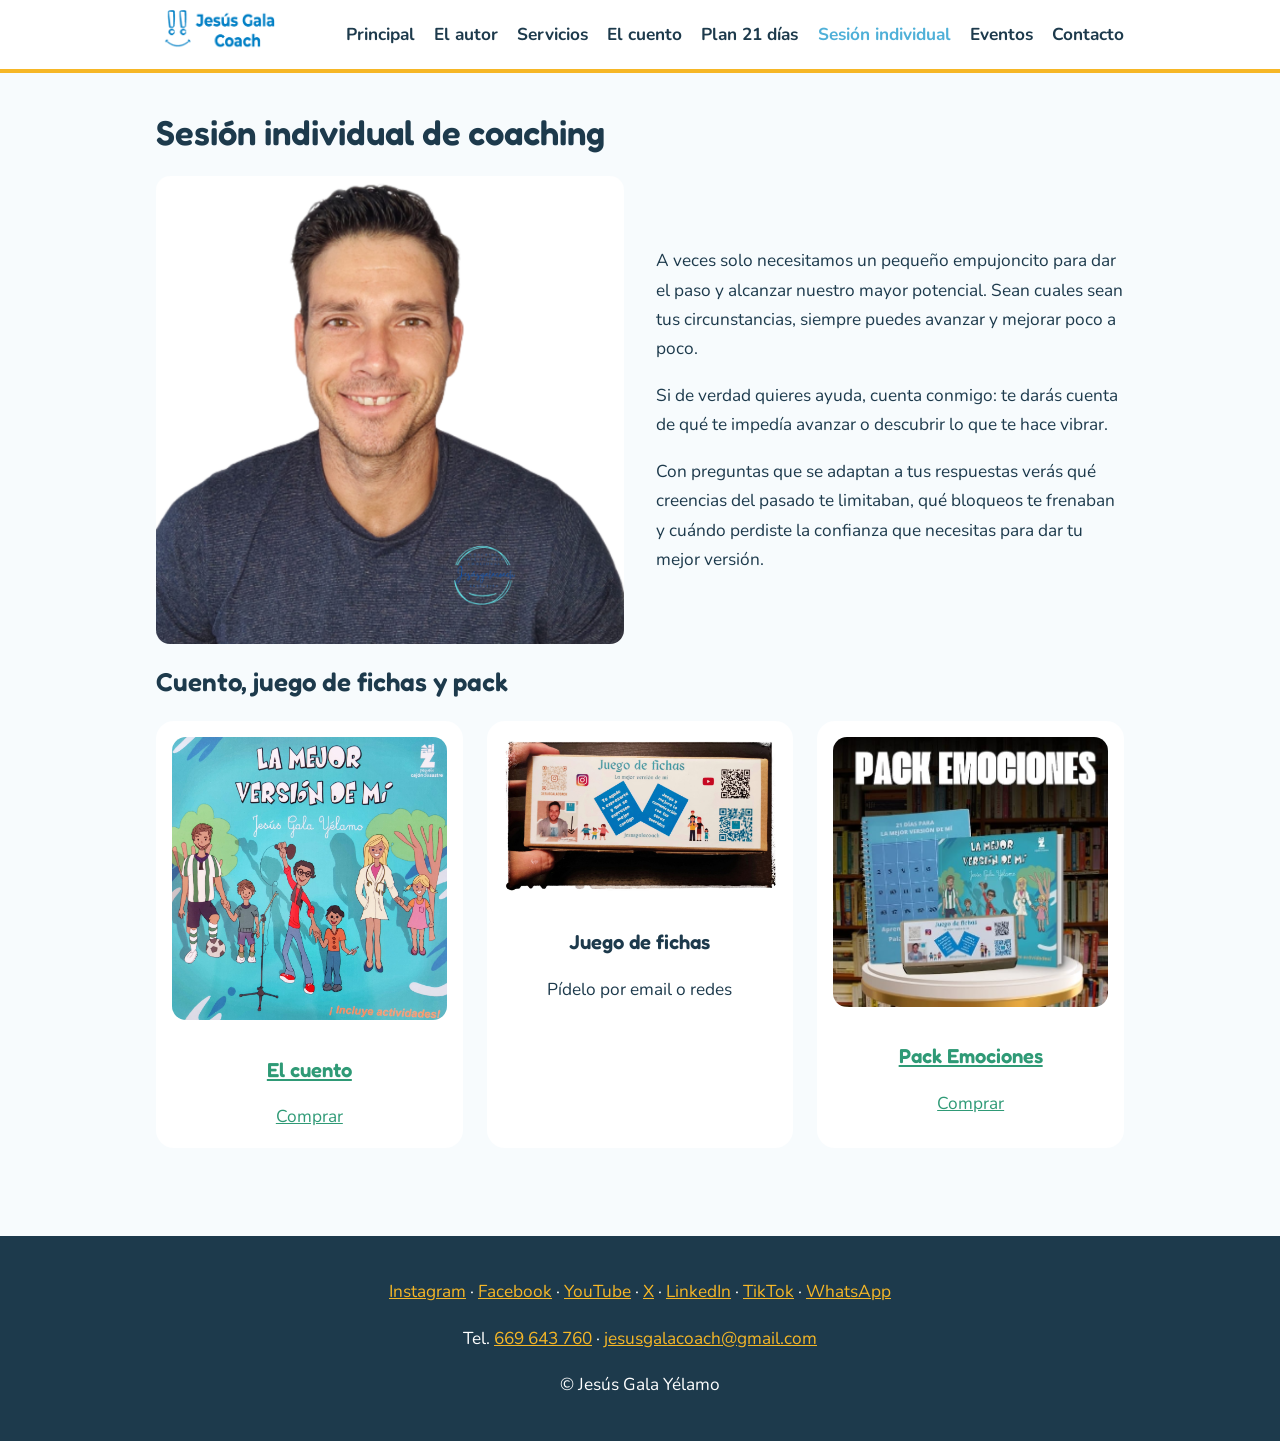
<file: sesion-individual.html>
<!doctype html><html lang="es"><head><meta charset="utf-8"><meta name="viewport" content="width=device-width,initial-scale=1">
<title>Sesión individual de coaching – Jesús Gala Coach</title><meta name="description" content="Sesión individual para descubrir qué te frena y dar tu mejor versión.">
<meta property="og:title" content="Sesión individual de coaching – Jesús Gala Coach"><meta property="og:description" content="Sesión individual para descubrir qué te frena y dar tu mejor versión."><meta property="og:image" content="assets/logo.png">
<link rel="icon" href="assets/favicon.jpg"><link rel="preconnect" href="https://fonts.googleapis.com"><link rel="preconnect" href="https://fonts.gstatic.com" crossorigin>
<link href="https://fonts.googleapis.com/css2?family=Fredoka:wght@500;600&family=Nunito:wght@400;800&display=swap" rel="stylesheet">
<link rel="stylesheet" href="style.css"></head><body><header><nav><a href="index.html"><img src="assets/logo.png" alt="Jesús Gala Coach"></a><button class="bm" aria-label="Abrir menú" aria-expanded="false" aria-controls="m">☰</button><div class="links" id="m"><a href="index.html">Principal</a><a href="el-autor.html">El autor</a><a href="servicios.html">Servicios</a><a href="cuento.html">El cuento</a><a href="plan-21-dias.html">Plan 21 días</a><a href="sesion-individual.html" class=on>Sesión individual</a><a href="eventos.html">Eventos</a><a href="contacto.html">Contacto</a></div></nav></header>
<main><h1>Sesión individual de coaching</h1><div class="two"><img src="assets/sesion.png" alt="Sesión de coaching"><div class="txt"><p>A veces solo necesitamos un pequeño empujoncito para dar el paso y alcanzar nuestro mayor potencial. Sean cuales sean tus circunstancias, siempre puedes avanzar y mejorar poco a poco.</p>
<p>Si de verdad quieres ayuda, cuenta conmigo: te darás cuenta de qué te impedía avanzar o descubrir lo que te hace vibrar.</p>
<p>Con preguntas que se adaptan a tus respuestas verás qué creencias del pasado te limitaban, qué bloqueos te frenaban y cuándo perdiste la confianza que necesitas para dar tu mejor versión.</p></div></div><h2>Cuento, juego de fichas y pack</h2><div class="grid">
<a class="card" href="https://www.libroscajondesastre.es/producto/la-mejor-version-de-mi/"><img src="assets/cuento.jpg" alt="Portada del cuento La mejor versión de mí" loading="lazy"><h3>El cuento</h3>Comprar</a>
<div class="card"><img src="assets/fichas.jpg" alt="Juego de fichas" loading="lazy"><h3>Juego de fichas</h3>Pídelo por email o redes</div>
<a class="card" href="https://www.libroscajondesastre.es/producto/pack-la-mejor-version-de-mi-juego-fichas-plan-21-dias/"><img src="assets/pack.jpg" alt="Pack Emociones" loading="lazy"><h3>Pack Emociones</h3>Comprar</a></div></main><footer><p><a href="https://www.instagram.com/jesusgalacoach/" rel="noopener">Instagram</a> · <a href="https://www.facebook.com/jesus.galayelamo/" rel="noopener">Facebook</a> · <a href="https://www.youtube.com/@jesusgalayelamo9721" rel="noopener">YouTube</a> · <a href="https://x.com/jesusgalayelamo" rel="noopener">X</a> · <a href="https://www.linkedin.com/in/jesus-gala-yelamo-644b168b/" rel="noopener">LinkedIn</a> · <a href="https://www.tiktok.com/@jesusgalacoach" rel="noopener">TikTok</a> · <a href="https://wa.me/34669643760" rel="noopener">WhatsApp</a></p><p>Tel. <a href="tel:+34669643760">669 643 760</a> · <a href="mailto:jesusgalacoach@gmail.com">jesusgalacoach@gmail.com</a></p><p>© Jesús Gala Yélamo</p></footer><script>var b=document.querySelector(".bm"),m=document.getElementById("m");b.addEventListener("click",function(){var o=m.classList.toggle("open");b.setAttribute("aria-expanded",o);b.textContent=o?"✕":"☰";b.setAttribute("aria-label",o?"Cerrar menú":"Abrir menú")})</script></body></html>
</file>
<file: style.css>
:root{--ink:#1d3a4c;--sky:#4fb0d8;--sun:#f6b727;--leaf:#2f9a76;--bg:#f7fbfd;--w:#fff}
@media(prefers-color-scheme:dark){:root{--ink:#e6f1f6;--bg:#0f1e27;--w:#17303d}}
*{box-sizing:border-box}body{margin:0;font:1.08rem/1.7 Nunito,system-ui,sans-serif;color:var(--ink);background:var(--bg)}
h1,h2,h3{font-family:Fredoka,system-ui,sans-serif;line-height:1.2;font-weight:600}
a{color:var(--leaf)}img,video{max-width:100%;height:auto;border-radius:14px}
header{background:var(--w);border-bottom:4px solid var(--sun);position:sticky;top:0;z-index:5}
nav{display:flex;flex-wrap:wrap;gap:.3rem 1.2rem;align-items:center;max-width:1000px;margin:auto;padding:.6rem 1rem}
nav img{height:40px;border-radius:0}nav a{text-decoration:none;color:var(--ink);font-weight:700}
nav a.on,nav a:hover{color:var(--sky)}.links{display:flex;flex-wrap:wrap;gap:.3rem 1.2rem;margin-left:auto}
.bm{display:none;margin-left:auto;background:none;border:2px solid var(--ink);color:var(--ink);border-radius:10px;font-size:1.5rem;line-height:1;padding:.2rem .6rem;cursor:pointer}
.bm:focus-visible{outline:3px solid var(--sky);outline-offset:3px}
main{max-width:1000px;margin:auto;padding:1rem}.txt{max-width:68ch}
.hero{display:grid;grid-template-columns:1.3fr 1fr;gap:2rem;align-items:center;padding:2rem 0}
.hero h1{font-size:clamp(2.2rem,6vw,3.6rem);margin:0 0 1rem}
.btn{display:inline-block;background:var(--sun);color:#1d3a4c;padding:.7rem 1.4rem;border-radius:99px;font-weight:800;text-decoration:none;margin:.3rem .4rem .3rem 0}
.btn:focus-visible,a:focus-visible{outline:3px solid var(--sky);outline-offset:3px}
.grid{display:grid;grid-template-columns:repeat(auto-fit,minmax(240px,1fr));gap:1.5rem;margin:1.5rem 0}
.card{background:var(--w);border-radius:18px;padding:1rem;text-align:center}.card img{margin-bottom:.5rem}
.two{display:grid;grid-template-columns:1fr 1fr;gap:2rem;align-items:center}
footer{background:var(--ink);color:#fff;text-align:center;padding:1.5rem 1rem;margin-top:3rem}footer a{color:var(--sun)}
@media(max-width:700px){.hero,.two{grid-template-columns:1fr}.bm{display:block}.links{display:none;flex-direction:column;width:100%;margin:0;padding:.5rem 0;gap:0}.links.open{display:flex}.links a{padding:.7rem .3rem;border-top:1px solid rgba(127,127,127,.25)}}
</file>
